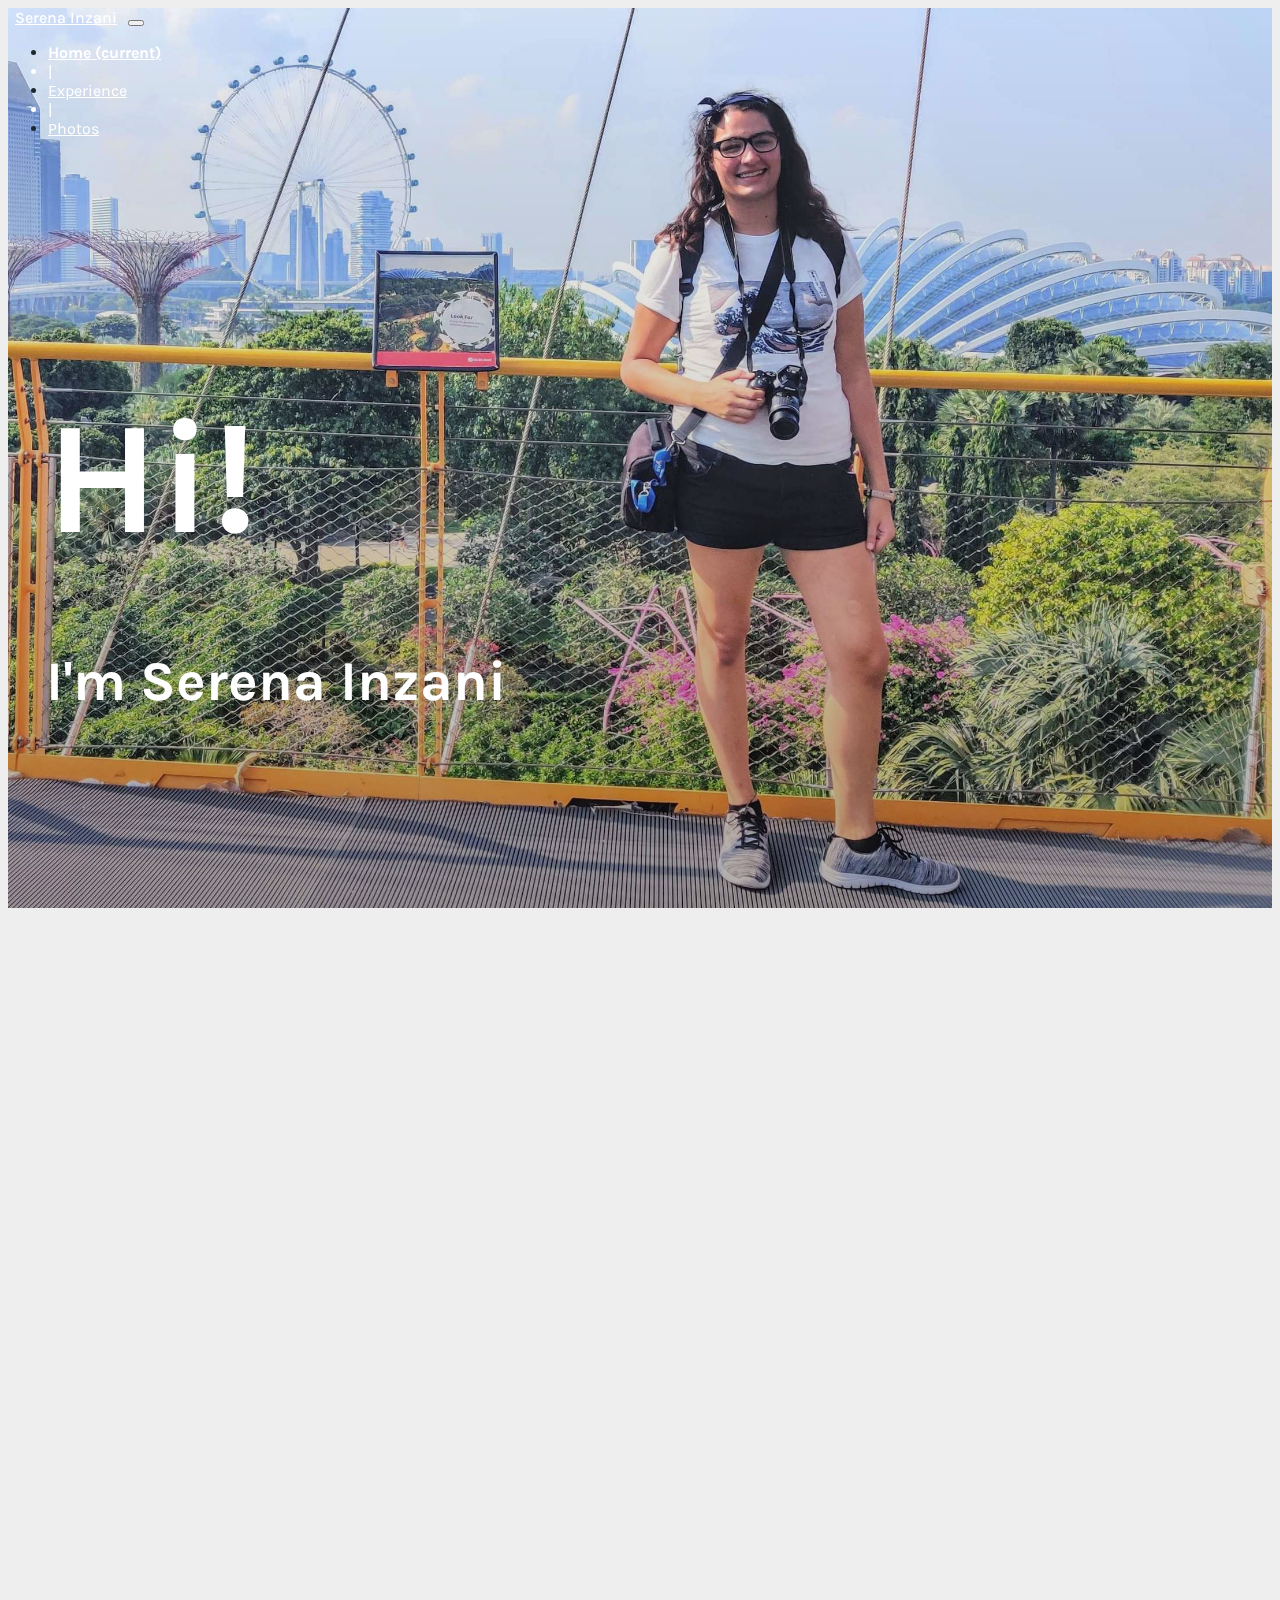
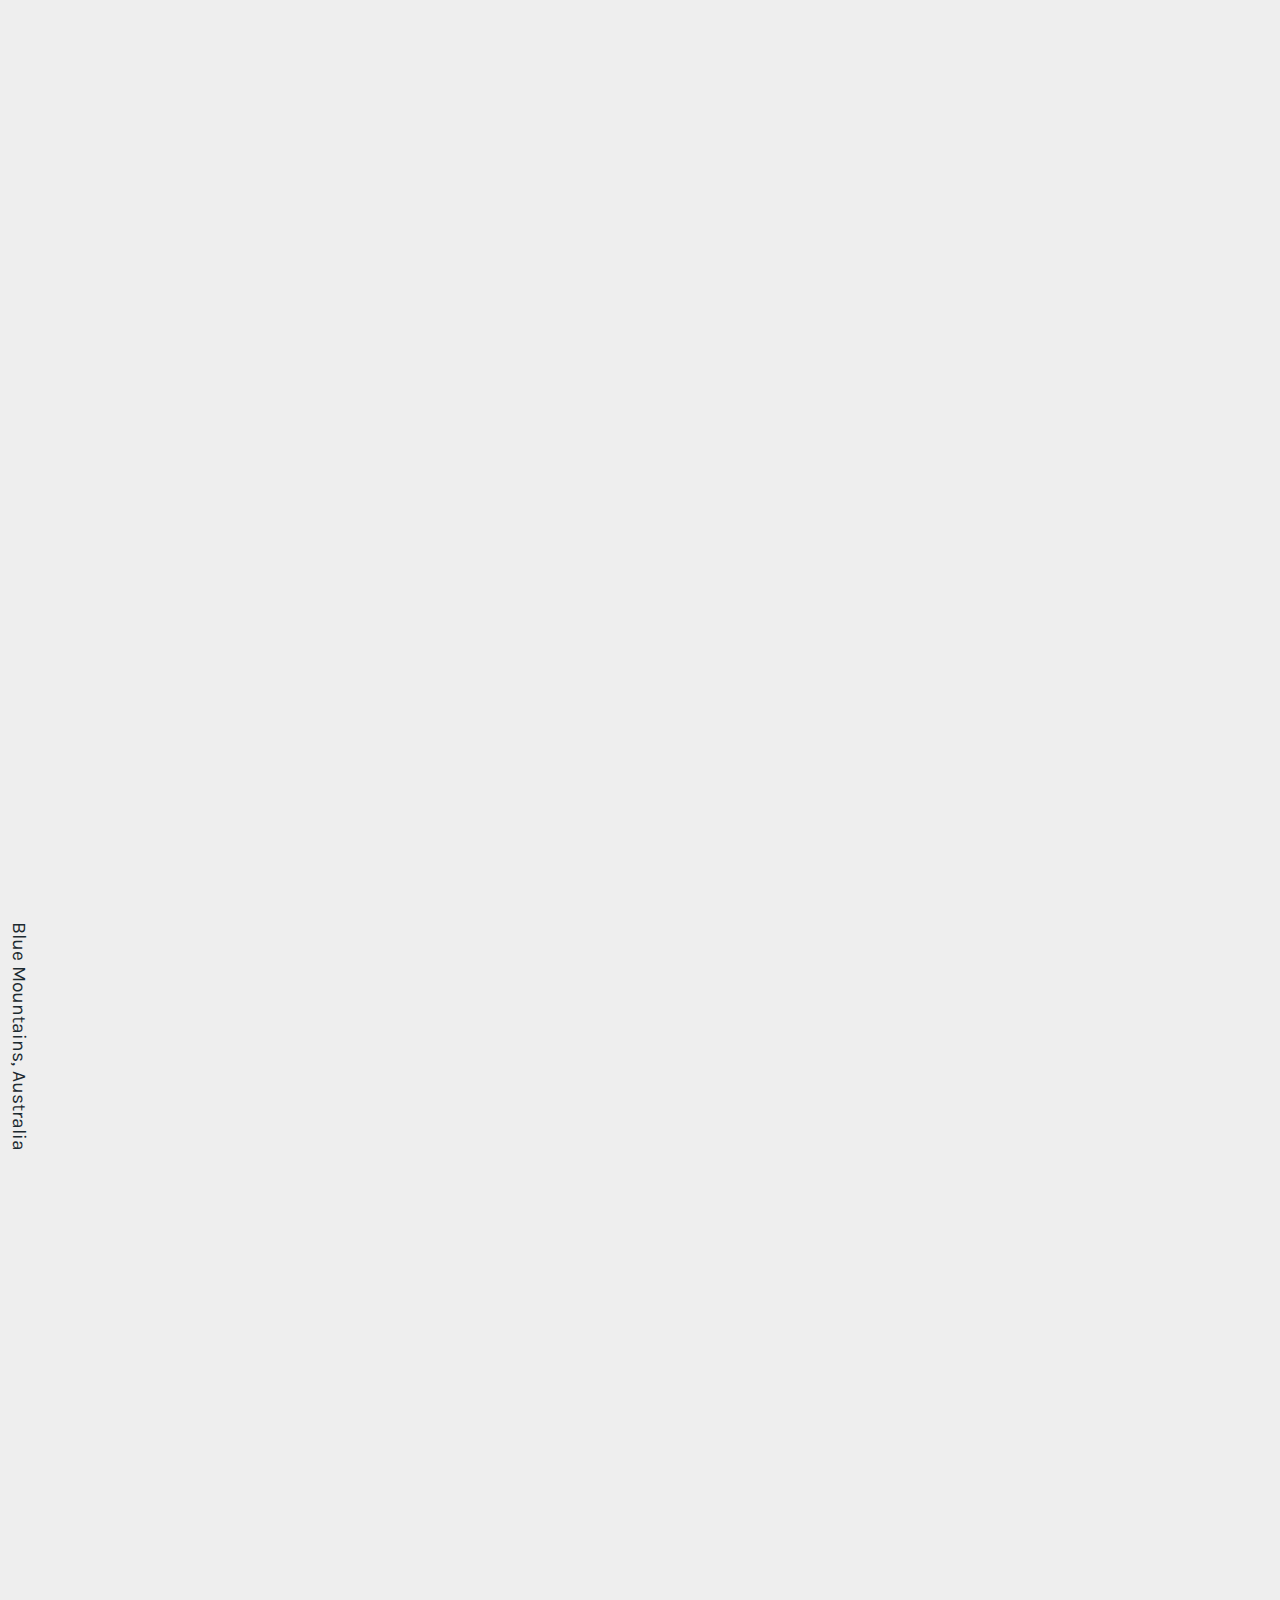
<file: index.html>
<!doctype html>
<html lang="en">
  <head>
    <title>Hi! I'm Serena Inzani</title>
    <!-- Required meta tags -->
    <meta charset="utf-8">
    <meta name="viewport" content="width=device-width, initial-scale=1, shrink-to-fit=no">
    <!-- Bootstrap CSS -->
    <link rel="stylesheet" href="https://stackpath.bootstrapcdn.com/bootstrap/4.5.0/css/bootstrap.min.css" integrity="sha384-9aIt2nRpC12Uk9gS9baDl411NQApFmC26EwAOH8WgZl5MYYxFfc+NcPb1dKGj7Sk" crossorigin="anonymous">
    <!--Fonts-->
    <link href="https://fonts.googleapis.com/css2?family=Karla:ital,wght@0,400;0,700;1,400;1,700&display=swap" rel="stylesheet">
     <!--jQuery-->
     <script src="https://ajax.googleapis.com/ajax/libs/jquery/3.5.1/jquery.min.js"></script>
    <!--My Files-->
    <link rel="stylesheet" href="styles.css">

  </head>
  <body>
    <!--Navbar-->
    <nav class="navbar navbar-expand sticky-top navbar-expand-lg navbar-light bg-light">
        <a class="navbar-brand" href="#">Serena Inzani</a>
        <button class="navbar-toggler" type="button" data-toggle="collapse" data-target="#navbarNav" aria-controls="navbarNav" aria-expanded="false" aria-label="Toggle navigation">
            <span class="navbar-toggler-icon"></span>
        </button>
        <div class="collapse navbar-collapse" id="navbarNav">
            <ul class="navbar-nav ml-auto">
                <li class="nav-item">
                    <a class="nav-link active" href="index.html">Home <span class="sr-only">(current)</span></a>
                </li>
                <li class="nav-link navDash">|</li>
                <li class="nav-item">
                    <a class="nav-link" href="experience.html">Experience</a>
                </li>
                <li class="nav-link navDash">|</li>
                <li class="nav-item">
                    <a class="nav-link" href="gallery.html">Photos</a>
                </li>
            </ul>
        </div>
    </nav>
    <!--Jumbotron-->
    <div class="jumbotron jumbotron-fluid mainJumbotron">
        <div class="container">
            <h1 class="display-1"><span>Hi!</span></h1>
            <p class="lead"><span>I'm Serena Inzani</span></p>
        </div>
    </div>
    <!--About Me-->
    <div class="container aboutMe indexSection">
        <h1 class="display-4">About Me</h1> 
        <br  />
        <p>
            UCL Student & <a href="https://laidlawfoundation.com/undergraduate-scholars/">Laidlaw Scholar</a>
        </p>
        <p>
            <br  />
            Photography&nbsp | &nbspTravelling&nbsp | &nbspFront End Development
        </p>
    </div>
    <!--Travelling-->
    <div class="container travel indexSection">
        <div class="row">
            <div class="col-md-7 travelText">
                <h1 class="display-4">Travel</h1> 
                <br  />
                <p>
                    I had an amazing time exploring South East Asia and Australia whilst studying for a year in Singapore!
                    <br  /><br  />
                </p>
                <span>Check out my travel photography!</span>
                    <br  /><br  />
                    <button type="button" class="btn-lg btn-primary" onclick="window.location.href='gallery.html'">My Photography</button>
                </p>
            </div>
            <div class="col-md">
                <!--Parralax Image appears here, see CSS-->
                
            </div>
            <p class="label">Blue Mountains, Australia</p>
        </div>
    </div>
    <footer class="container-fluid moreInfo">
        <a href='https://www.linkedin.com/in/serenainzani1997/'>
            <svg xmlns="http://www.w3.org/2000/svg" class="icon icon-tabler icon-tabler-brand-linkedin" width="44" height="44" viewBox="0 0 24 24" stroke-width="1.3" stroke="#ffffff" fill="none" stroke-linecap="round" stroke-linejoin="round">
                <path stroke="none" d="M0 0h24v24H0z"/>
                <rect x="4" y="4" width="16" height="16" rx="2" />
                <line x1="8" y1="11" x2="8" y2="16" />
                <line x1="8" y1="8" x2="8" y2="8.01" />
                <path d="M12 16v-5" />
                <path d="M16 16v-3a2 2 0 0 0 -4 0" />
            </svg>
        </a>
        <a href='https://github.com/serenainzani/serenainzani.github.io'>
            <svg xmlns="http://www.w3.org/2000/svg" class="icon icon-tabler icon-tabler-brand-github" width="44" height="44" viewBox="0 0 24 24" stroke-width="1.3" stroke="#ffffff" fill="none" stroke-linecap="round" stroke-linejoin="round">
                <path stroke="none" d="M0 0h24v24H0z"/>
                <path d="M9 19c-4.286 1.35-4.286-2.55-6-3m12 5v-3.5c0-1 .099-1.405-.5-2 2.791-.3 5.5-1.366 5.5-6.04a4.567 4.567 0 0 0 -1.333 -3.21a4.192 4.192 0 0 0 -.08 -3.227s-1.05-.3-3.476 1.267a12.334 12.334 0 0 0 -6.222 0C6.462 2.723 5.413 3.023 5.413 3.023a4.192 4.192 0 0 0 -.08 3.227A4.566 4.566 0 0 0 4 9.486c0 4.64 2.709 5.68 5.5 6.014-.591.589-.56 1.183-.5 2V21" />
            </svg>
        </a>
        <a href='https://www.instagram.com/serenainzani/'>
            <svg xmlns="http://www.w3.org/2000/svg" class="icon icon-tabler icon-tabler-brand-instagram" width="44" height="44" viewBox="0 0 24 24" stroke-width="1.3" stroke="#ffffff" fill="none" stroke-linecap="round" stroke-linejoin="round">
                <path stroke="none" d="M0 0h24v24H0z"/>
                <rect x="4" y="4" width="16" height="16" rx="4" />
                <circle cx="12" cy="12" r="3" />
                <line x1="16.5" y1="7.5" x2="16.5" y2="7.501" />
            </svg>
        </a>
    </footer>

    <!-- Bootstrap JS -->
    <script src="https://code.jquery.com/jquery-3.5.1.slim.min.js" integrity="sha384-DfXdz2htPH0lsSSs5nCTpuj/zy4C+OGpamoFVy38MVBnE+IbbVYUew+OrCXaRkfj" crossorigin="anonymous"></script>
    <script src="https://cdn.jsdelivr.net/npm/popper.js@1.16.0/dist/umd/popper.min.js" integrity="sha384-Q6E9RHvbIyZFJoft+2mJbHaEWldlvI9IOYy5n3zV9zzTtmI3UksdQRVvoxMfooAo" crossorigin="anonymous"></script>
    <script src="https://stackpath.bootstrapcdn.com/bootstrap/4.5.0/js/bootstrap.min.js" integrity="sha384-OgVRvuATP1z7JjHLkuOU7Xw704+h835Lr+6QL9UvYjZE3Ipu6Tp75j7Bh/kR0JKI" crossorigin="anonymous"></script>
    <!--My Scripts-->
    <script src="scripts.js"></script>

  </body>
</html>
</file>
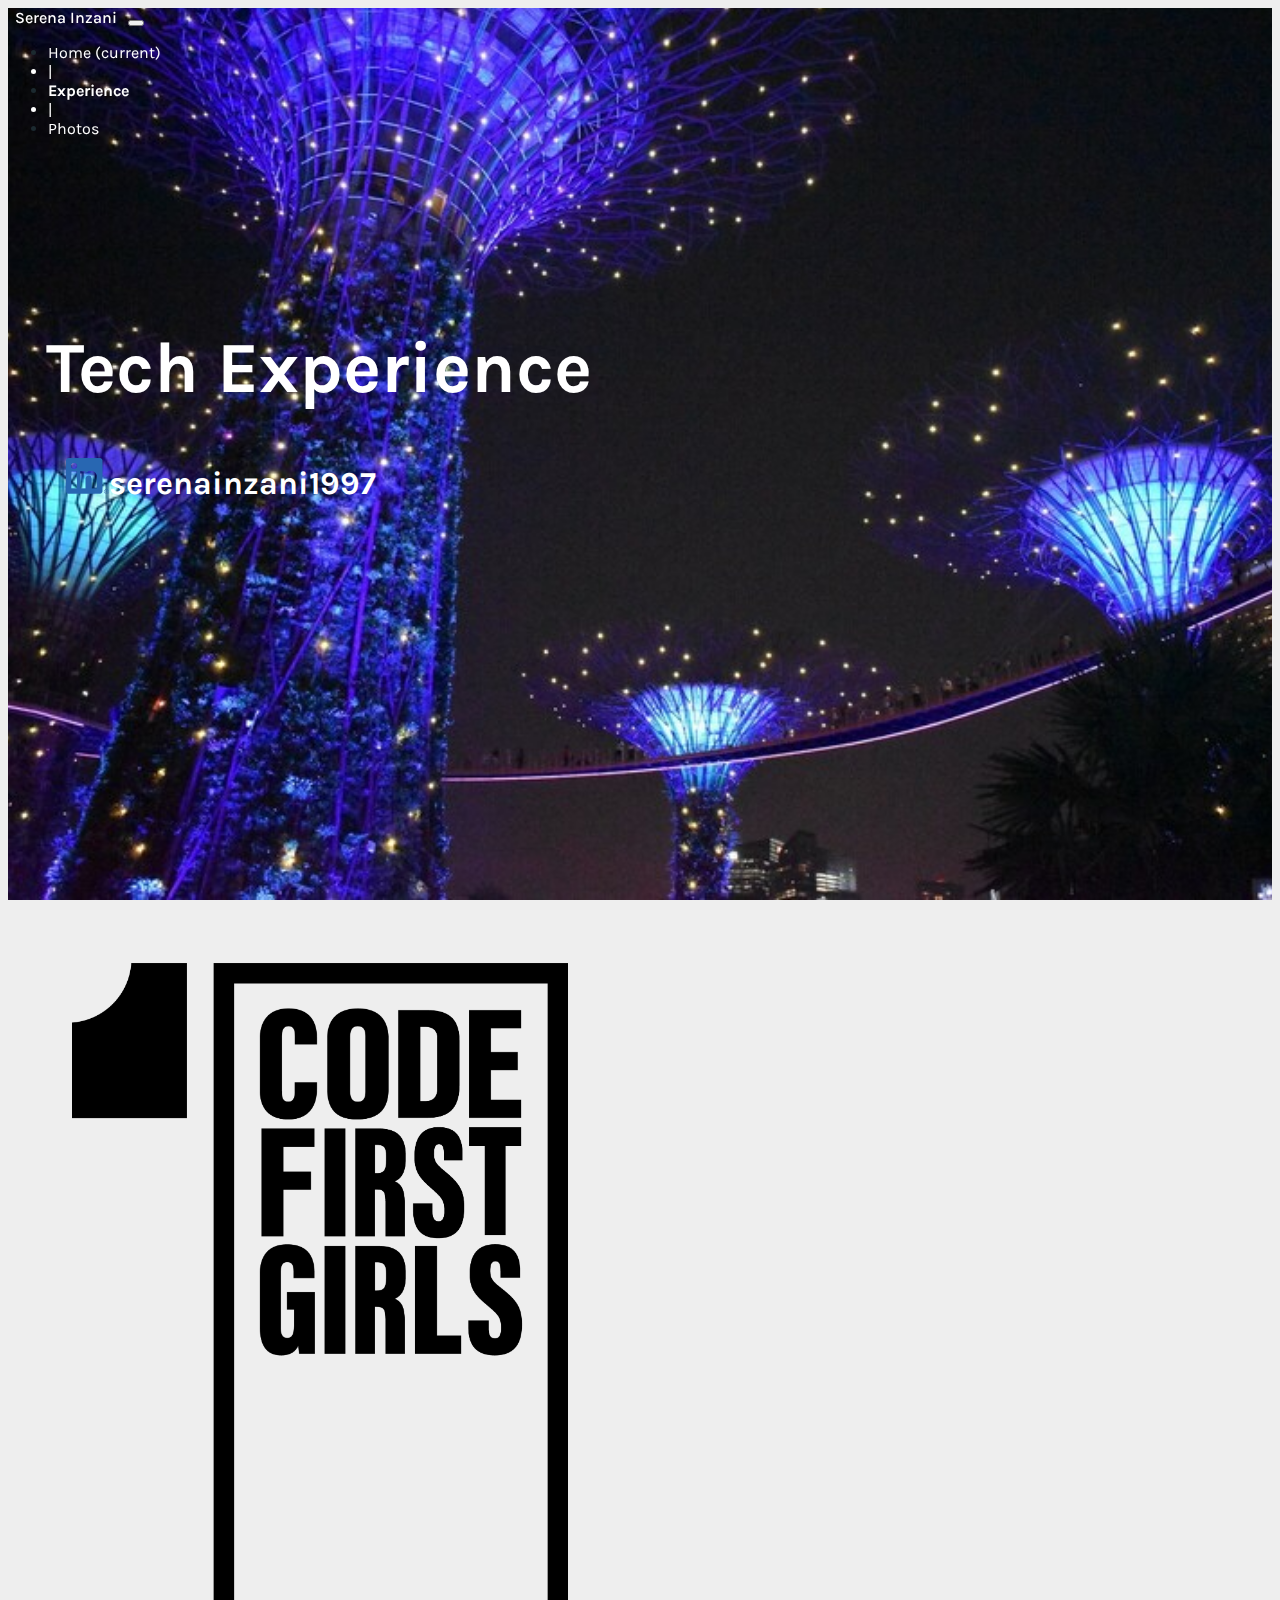
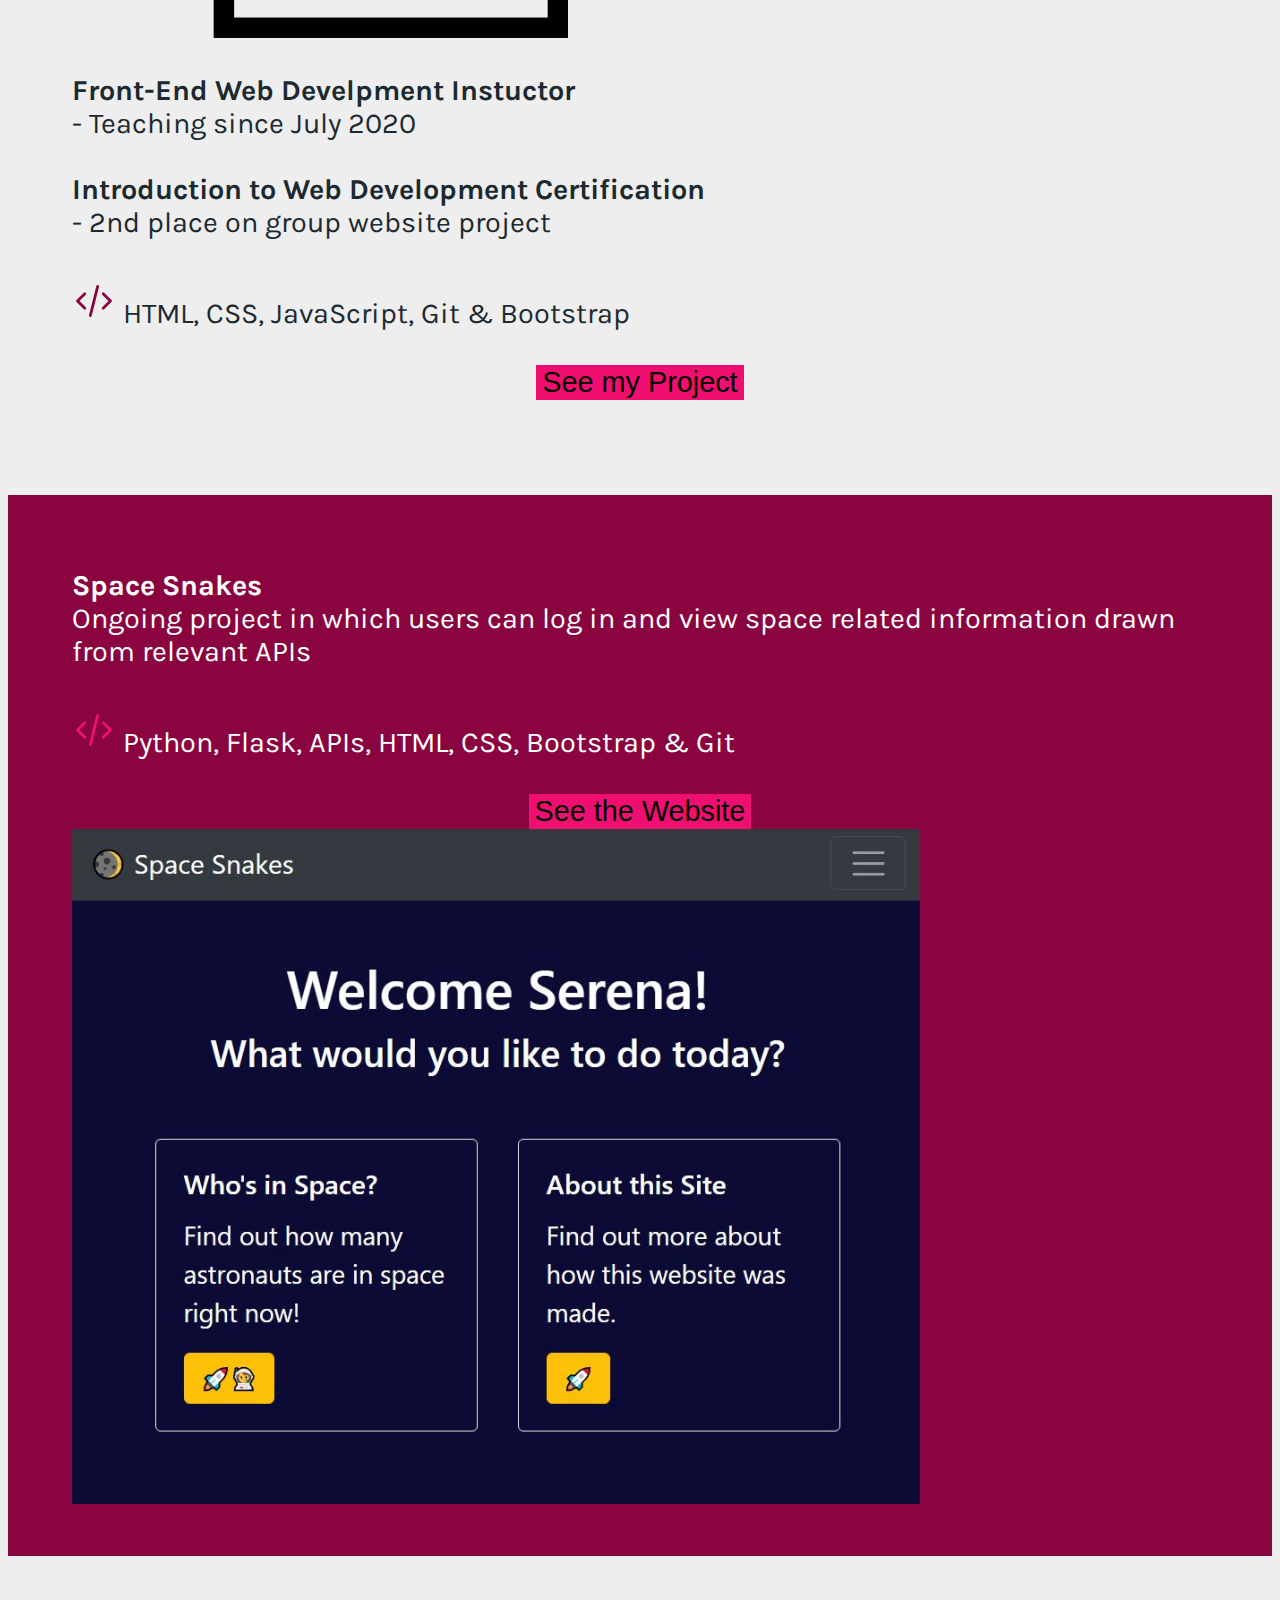
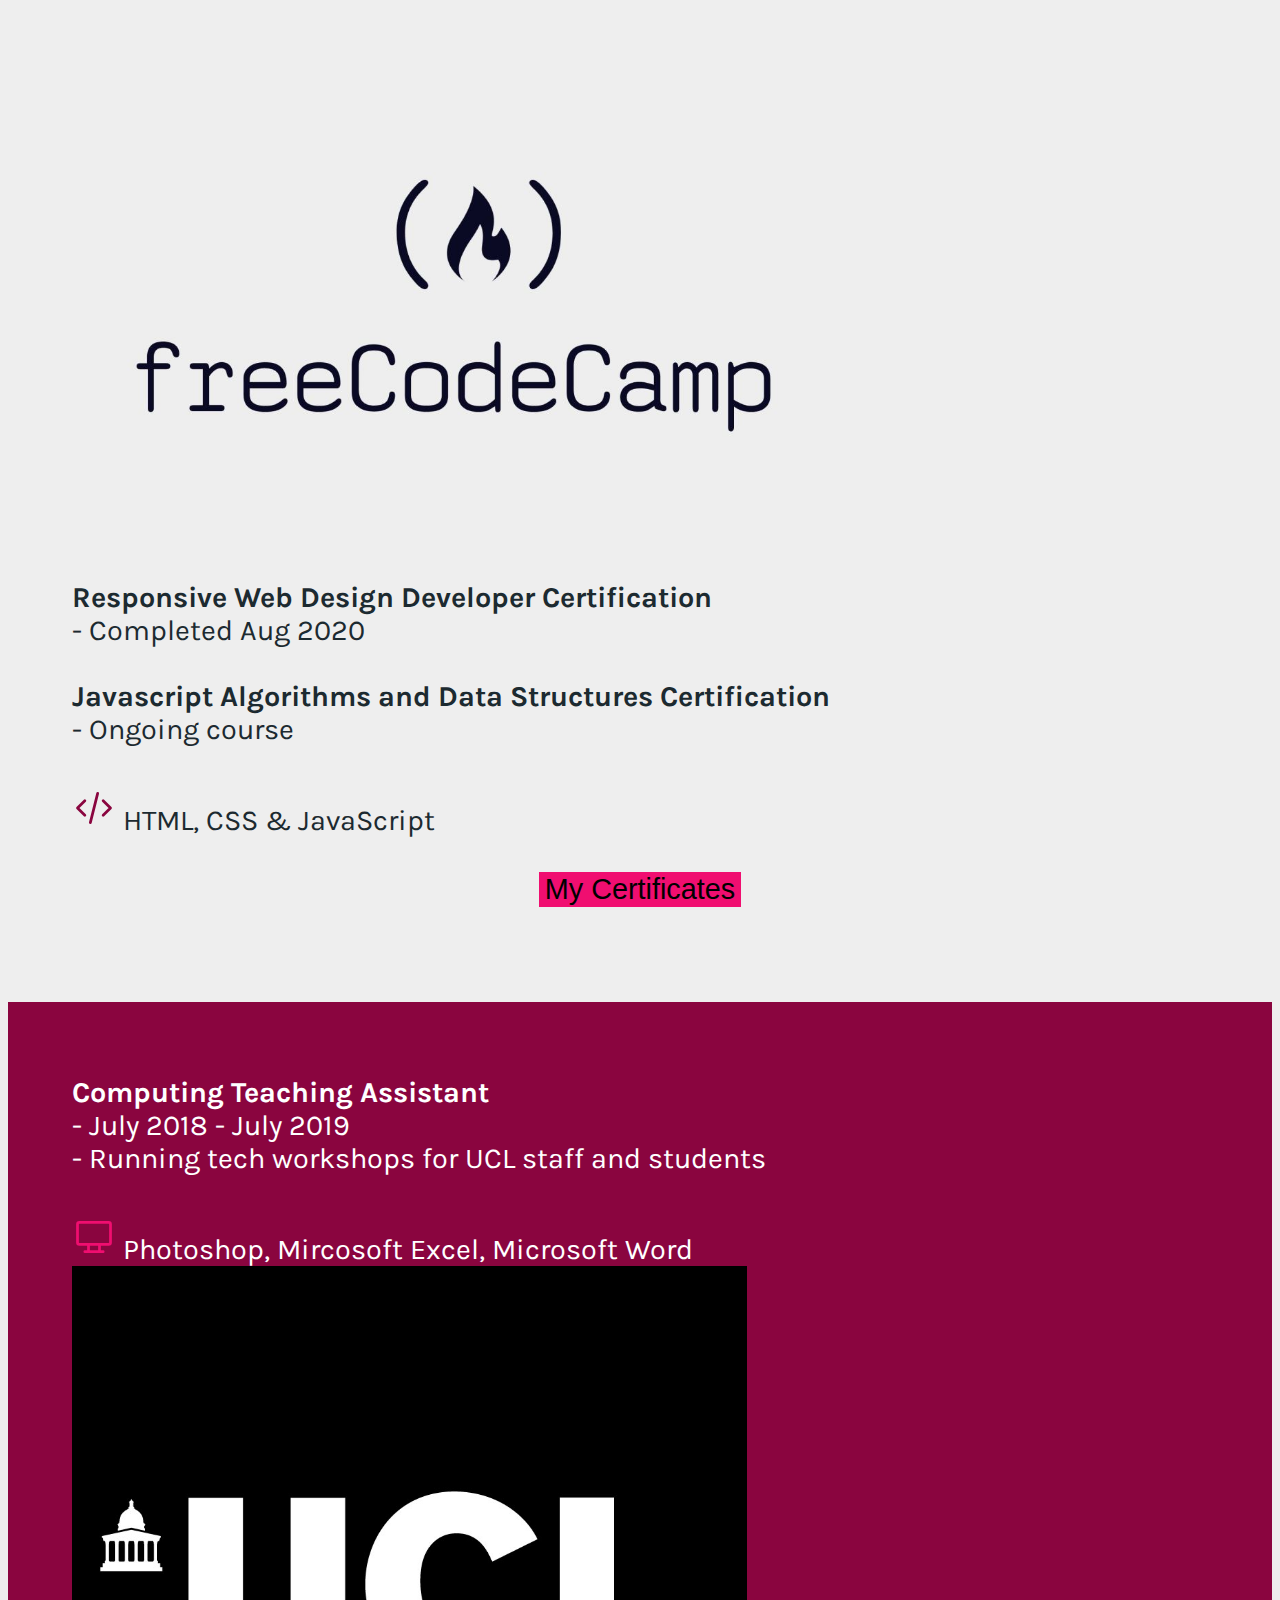
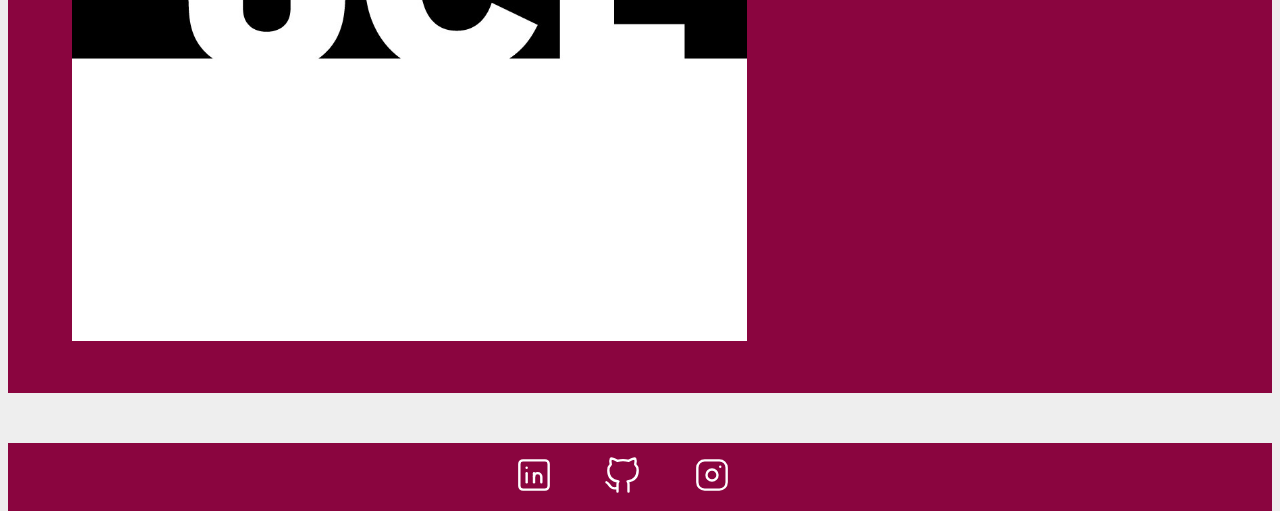
<file: experience.html>
<!DOCTYPE html>
<html>
    <head>
        <title>Tech Experience</title>
        <!-- Required meta tags -->
        <meta charset="utf-8">
        <meta name="viewport" content="width=device-width, initial-scale=1, shrink-to-fit=no">
        <!-- Bootstrap CSS -->
        <link rel="stylesheet" href="https://stackpath.bootstrapcdn.com/bootstrap/4.5.0/css/bootstrap.min.css" integrity="sha384-9aIt2nRpC12Uk9gS9baDl411NQApFmC26EwAOH8WgZl5MYYxFfc+NcPb1dKGj7Sk" crossorigin="anonymous">
        <!--Fonts-->
        <link href="https://fonts.googleapis.com/css2?family=Karla:ital,wght@0,400;0,700;1,400;1,700&display=swap" rel="stylesheet">
        <!--jQuery-->
        <script src="https://ajax.googleapis.com/ajax/libs/jquery/3.5.1/jquery.min.js"></script>
        <!--My Files-->
        <link rel="stylesheet" href="styles.css">
    </head>
    <body class="experienceBody">
        <nav class="navbar navbar-expand sticky-top navbar-expand-lg navbar-light bg-light">
            <a class="navbar-brand" href="#">Serena Inzani</a>
            <button class="navbar-toggler" type="button" data-toggle="collapse" data-target="#navbarNav" aria-controls="navbarNav" aria-expanded="false" aria-label="Toggle navigation">
                <span class="navbar-toggler-icon"></span>
            </button>
            <div class="collapse navbar-collapse" id="navbarNav">
                <ul class="navbar-nav ml-auto">
                    <li class="nav-item">
                        <a class="nav-link" href="index.html">Home <span class="sr-only">(current)</span></a>
                    </li>
                    <li class="nav-link navDash">|</li>
                    <li class="nav-item active">
                        <a class="nav-link" href="experience.html">Experience</a>
                    </li>
                    <li class="nav-link navDash">|</li>
                    <li class="nav-item">
                        <a class="nav-link" href="gallery.html">Photos</a>
                    </li>
                </ul>
            </div>
        </nav>
        <!--Jumbotron-->
        <div class="jumbotron jumbotron-fluid mainJumbotron">
            <div class="container">
                <h1 class="display-3"><span>Tech Experience</span></h1>
                <p class="lead"><a target="_blank" href="https://www.linkedin.com/in/serenainzani1997/"><img src="images/LinkedInLogo.png">serenainzani1997<span></span></p></a>
            </div>
        </div>
        <div class="container-fluid">
            <div class="row justify-content-center align-items-center picture">
                <div class="col-md">
                    <img src="images/cfgLogo.png">
                </div>
                <div class="col-md justify-content-center align-items-center">
                    <p>
                        <span class="bold">Front-End Web Develpment Instuctor</span><br  />
                        - Teaching since July 2020  <br  /><br  />
                        <span class="bold">Introduction to Web Development Certification</span><br  />
                        - 2nd place on group website project
                    </p>
                    <svg xmlns="http://www.w3.org/2000/svg" class="icon icon-tabler icon-tabler-code" width="44" height="44" viewBox="0 0 24 24" stroke-width="1.5" stroke="#8a053f" fill="none" stroke-linecap="round" stroke-linejoin="round">
                        <path stroke="none" d="M0 0h24v24H0z"/>
                        <polyline points="7 8 3 12 7 16" />
                        <polyline points="17 8 21 12 17 16" />
                        <line x1="14" y1="4" x2="10" y2="20" />
                    </svg>
                    <span>HTML, CSS, JavaScript, Git & Bootstrap</span>
                    <a href="https://cfg-group8.github.io/" target="_blank">
                        <button type="button" class="btn btn-primary">See my Project</button>
                    </a>
                </div>
            </div>
            <div class="pinkSection row justify-content-center align-items-center picture">
                <div class="col-md justify-content-center align-items-center">
                    <p>
                        <span class="bold">Space Snakes</span><br  />
                        Ongoing project in which users can log in and view space related information drawn from relevant APIs
                    </p>
                    <svg xmlns="http://www.w3.org/2000/svg" class="icon icon-tabler icon-tabler-code" width="44" height="44" viewBox="0 0 24 24" stroke-width="1.5" stroke="#f00e70" fill="none" stroke-linecap="round" stroke-linejoin="round">
                        <path stroke="none" d="M0 0h24v24H0z"/>
                        <polyline points="7 8 3 12 7 16" />
                        <polyline points="17 8 21 12 17 16" />
                        <line x1="14" y1="4" x2="10" y2="20" />
                      </svg>
                    <span>Python, Flask, APIs, HTML, CSS, Bootstrap & Git</span>
                    <a href="https://space-snakes.herokuapp.com/" target="_blank">
                        <button type="button" class="btn btn-danger">See the Website</button>
                    </a>
                </div>
                <div class="col-md">
                    <img id="spaceSnakesImg" src="images/spaceSnakesScreenshot.JPG">
                </div>
            </div>
            <div class="row justify-content-center align-items-center picture">
                <div class="col-md">
                    <img id="fccLogo" src="images/fccLogo.JPG">
                </div>
                <div class="col-md justify-content-center align-items-center">
                    <p>
                        <span class="bold"> Responsive Web Design Developer Certification</span><br  />
                        - Completed Aug 2020<br  /><br   />
                        <span class="bold">Javascript Algorithms and Data Structures Certification</span><br  />
                        - Ongoing course
                    </p>
                    <svg xmlns="http://www.w3.org/2000/svg" class="icon icon-tabler icon-tabler-code" width="44" height="44" viewBox="0 0 24 24" stroke-width="1.5" stroke="#8a053f" fill="none" stroke-linecap="round" stroke-linejoin="round">
                        <path stroke="none" d="M0 0h24v24H0z"/>
                        <polyline points="7 8 3 12 7 16" />
                        <polyline points="17 8 21 12 17 16" />
                        <line x1="14" y1="4" x2="10" y2="20" />
                    </svg>
                    <span>HTML, CSS & JavaScript</span>
                    <a href="https://www.freecodecamp.org/certification/serenainzani/responsive-web-design" target="_blank">
                        <button type="button" class="btn btn-primary">My Certificates</button>
                    </a>
                </div>
            </div>
            <div class="pinkSection row justify-content-center align-items-center picture">
                <div class="col-md justify-content-center align-items-center">
                    <p>
                        <span class="bold">Computing Teaching Assistant</span><br  />
                        - July 2018 - July 2019 <br  />
                        - Running tech workshops for UCL staff and students
                    </p>
                    <svg xmlns="http://www.w3.org/2000/svg" class="icon icon-tabler icon-tabler-device-desktop" width="44" height="44" viewBox="0 0 24 24" stroke-width="1.5" stroke="#f00e70" fill="none" stroke-linecap="round" stroke-linejoin="round">
                        <path stroke="none" d="M0 0h24v24H0z"/>
                        <rect x="3" y="4" width="18" height="12" rx="1" />
                        <line x1="7" y1="20" x2="17" y2="20" />
                        <line x1="9" y1="16" x2="9" y2="20" />
                        <line x1="15" y1="16" x2="15" y2="20" />
                    </svg>
                    <span>Photoshop, Mircosoft Excel, Microsoft Word</span>
                </div>
                <div class="col-md">
                    <img src="images/uclLogo.jpg">
                </div>
            </div>
        </div>
        <footer class="container-fluid moreInfo">
            <a href='https://www.linkedin.com/in/serenainzani1997/'>
                <svg xmlns="http://www.w3.org/2000/svg" class="icon icon-tabler icon-tabler-brand-linkedin" width="44" height="44" viewBox="0 0 24 24" stroke-width="1.3" stroke="#ffffff" fill="none" stroke-linecap="round" stroke-linejoin="round">
                    <path stroke="none" d="M0 0h24v24H0z"/>
                    <rect x="4" y="4" width="16" height="16" rx="2" />
                    <line x1="8" y1="11" x2="8" y2="16" />
                    <line x1="8" y1="8" x2="8" y2="8.01" />
                    <path d="M12 16v-5" />
                    <path d="M16 16v-3a2 2 0 0 0 -4 0" />
                </svg>
            </a>
            <a href='https://github.com/serenainzani/serenainzani.github.io'>
                <svg xmlns="http://www.w3.org/2000/svg" class="icon icon-tabler icon-tabler-brand-github" width="44" height="44" viewBox="0 0 24 24" stroke-width="1.3" stroke="#ffffff" fill="none" stroke-linecap="round" stroke-linejoin="round">
                    <path stroke="none" d="M0 0h24v24H0z"/>
                    <path d="M9 19c-4.286 1.35-4.286-2.55-6-3m12 5v-3.5c0-1 .099-1.405-.5-2 2.791-.3 5.5-1.366 5.5-6.04a4.567 4.567 0 0 0 -1.333 -3.21a4.192 4.192 0 0 0 -.08 -3.227s-1.05-.3-3.476 1.267a12.334 12.334 0 0 0 -6.222 0C6.462 2.723 5.413 3.023 5.413 3.023a4.192 4.192 0 0 0 -.08 3.227A4.566 4.566 0 0 0 4 9.486c0 4.64 2.709 5.68 5.5 6.014-.591.589-.56 1.183-.5 2V21" />
                </svg>
            </a>
            <a href='https://www.instagram.com/serenainzani/'>
                <svg xmlns="http://www.w3.org/2000/svg" class="icon icon-tabler icon-tabler-brand-instagram" width="44" height="44" viewBox="0 0 24 24" stroke-width="1.3" stroke="#ffffff" fill="none" stroke-linecap="round" stroke-linejoin="round">
                    <path stroke="none" d="M0 0h24v24H0z"/>
                    <rect x="4" y="4" width="16" height="16" rx="4" />
                    <circle cx="12" cy="12" r="3" />
                    <line x1="16.5" y1="7.5" x2="16.5" y2="7.501" />
                </svg>
            </a>
        </footer>
        <!-- Bootstrap JS -->
        <script src="https://code.jquery.com/jquery-3.5.1.slim.min.js" integrity="sha384-DfXdz2htPH0lsSSs5nCTpuj/zy4C+OGpamoFVy38MVBnE+IbbVYUew+OrCXaRkfj" crossorigin="anonymous"></script>
        <script src="https://cdn.jsdelivr.net/npm/popper.js@1.16.0/dist/umd/popper.min.js" integrity="sha384-Q6E9RHvbIyZFJoft+2mJbHaEWldlvI9IOYy5n3zV9zzTtmI3UksdQRVvoxMfooAo" crossorigin="anonymous"></script>
        <script src="https://stackpath.bootstrapcdn.com/bootstrap/4.5.0/js/bootstrap.min.js" integrity="sha384-OgVRvuATP1z7JjHLkuOU7Xw704+h835Lr+6QL9UvYjZE3Ipu6Tp75j7Bh/kR0JKI" crossorigin="anonymous"></script>
        <!--My Scripts-->
        <script src="scripts.js"></script>
    </body>
</html>
</file>
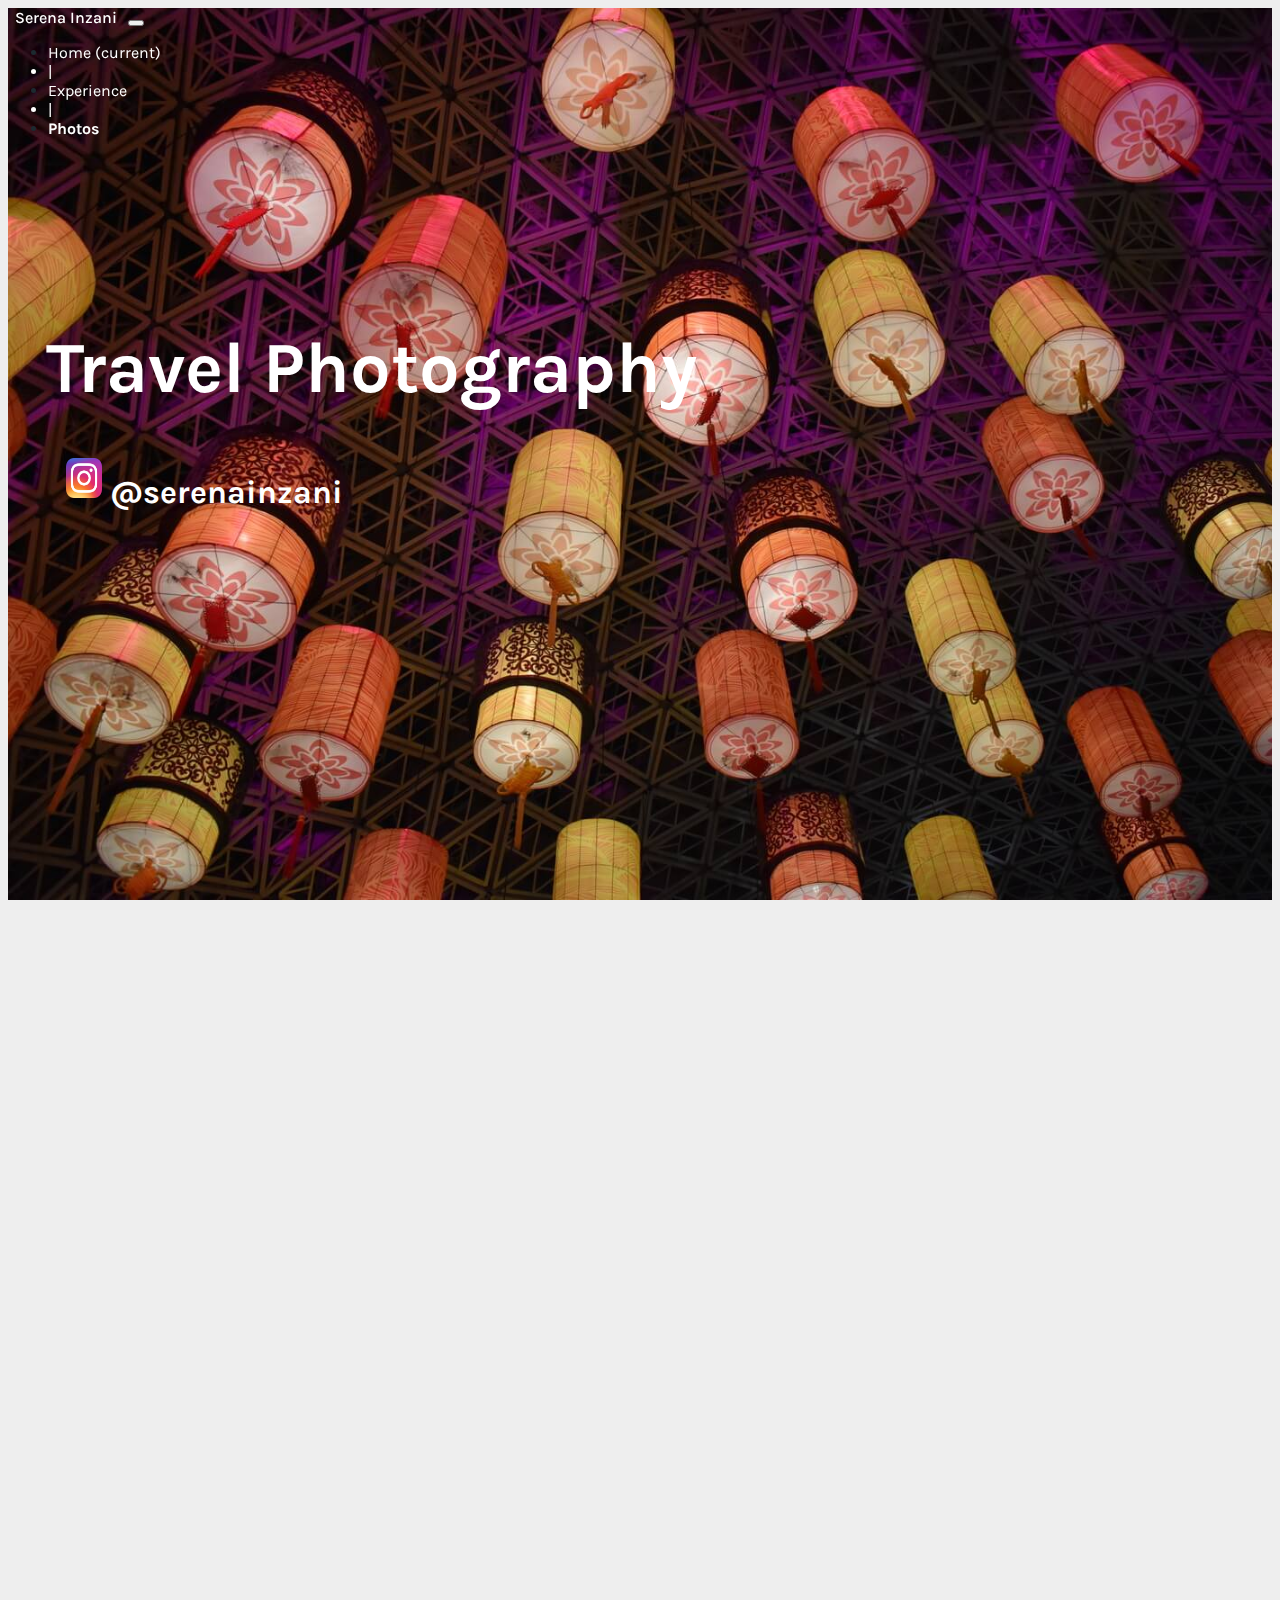
<file: gallery.html>
<!DOCTYPE html>
<html>
    <head>
        <title>Photo Gallery</title>
        <!-- Required meta tags -->
        <meta charset="utf-8">
        <meta name="viewport" content="width=device-width, initial-scale=1, shrink-to-fit=no">
        <!-- Bootstrap CSS -->
        <link rel="stylesheet" href="https://stackpath.bootstrapcdn.com/bootstrap/4.5.0/css/bootstrap.min.css" integrity="sha384-9aIt2nRpC12Uk9gS9baDl411NQApFmC26EwAOH8WgZl5MYYxFfc+NcPb1dKGj7Sk" crossorigin="anonymous">
        <!--Fonts-->
        <link href="https://fonts.googleapis.com/css2?family=Karla:ital,wght@0,400;0,700;1,400;1,700&display=swap" rel="stylesheet">
        <!--jQuery-->
        <script src="https://ajax.googleapis.com/ajax/libs/jquery/3.5.1/jquery.min.js"></script>
        <!--My Files-->
        <link rel="stylesheet" href="styles.css">
    </head>
    <body class="photoGallery">
        <nav class="navbar navbar-expand sticky-top navbar-expand-lg navbar-light bg-light">
            <a class="navbar-brand" href="#">Serena Inzani</a>
            <button class="navbar-toggler" type="button" data-toggle="collapse" data-target="#navbarNav" aria-controls="navbarNav" aria-expanded="false" aria-label="Toggle navigation">
                <span class="navbar-toggler-icon"></span>
            </button>
            <div class="collapse navbar-collapse" id="navbarNav">
                <ul class="navbar-nav ml-auto">
                    <li class="nav-item">
                        <a class="nav-link" href="index.html">Home <span class="sr-only">(current)</span></a>
                    </li>
                    <li class="nav-link navDash">|</li>
                    <li class="nav-item">
                        <a class="nav-link" href="experience.html">Experience</a>
                    </li>
                    <li class="nav-link navDash">|</li>
                    <li class="nav-item active">
                        <a class="nav-link" href="gallery.html">Photos</a>
                    </li>
                </ul>
            </div>
        </nav>
        <!--Jumbotron-->
        <div class="jumbotron jumbotron-fluid mainJumbotron">
            <div class="container">
                <h1 class="display-3"><span>Travel Photography</span></h1>
                <p class="lead"><a href="https://www.instagram.com/serenainzani/"><img src="images/InstagramLogo.png"><span>  @serenainzani</span></p></a>
            </div>
        </div>
        <!--Picture Gallery-->
        <div class="container-fluid">
            <div class="row">
                <div class="col-sm photoCol">
                    <img src="galleryImages/DSC_0068.jpg">
                    <img src="galleryImages/DSC_0097 (2).jpg">
                    <img src="galleryImages/DSC_0200.jpg">
                    <img src="galleryImages/DSC_0301 (2).jpg">
                    <img src="galleryImages/DSC_0305.jpg">
                    <img src="galleryImages/DSC_0486.jpg">
                    <img src="galleryImages/DSC_0523.jpg">
                </div>
                <div class="col-sm photoCol">
                    <img src="galleryImages/DSC_0083.jpg">
                    <img src="galleryImages/DSC_0153.jpg">
                    <img src="galleryImages/DSC_0208.jpg">
                    <img src="galleryImages/DSC_0318.jpg">
                    <img src="galleryImages/DSC_0330.jpg">
                    <img src="galleryImages/DSC_0367 (2).jpg">
                    <img src="galleryImages/DSC_0505.jpg">
                </div>
                <div class="col-sm photoCol">
                    <img src="galleryImages/DSC_0092.jpg">
                    <img src="galleryImages/DSC_0155.jpg">
                    <img src="galleryImages/DSC_0203.jpg">
                    <img src="galleryImages/DSC_0249.jpg">
                    <img src="galleryImages/DSC_0445.jpg">
                    <img src="galleryImages/DSC_0512.jpg">
                    <img src="galleryImages/DSC_0775.jpg">
                </div>
            </div>
        </div>
        <footer class="container-fluid moreInfo">
            <a href='https://www.linkedin.com/in/serenainzani1997/'>
                <svg xmlns="http://www.w3.org/2000/svg" class="icon icon-tabler icon-tabler-brand-linkedin" width="44" height="44" viewBox="0 0 24 24" stroke-width="1.3" stroke="#ffffff" fill="none" stroke-linecap="round" stroke-linejoin="round">
                    <path stroke="none" d="M0 0h24v24H0z"/>
                    <rect x="4" y="4" width="16" height="16" rx="2" />
                    <line x1="8" y1="11" x2="8" y2="16" />
                    <line x1="8" y1="8" x2="8" y2="8.01" />
                    <path d="M12 16v-5" />
                    <path d="M16 16v-3a2 2 0 0 0 -4 0" />
                </svg>
            </a>
            <a href='https://github.com/serenainzani/serenainzani.github.io'>
                <svg xmlns="http://www.w3.org/2000/svg" class="icon icon-tabler icon-tabler-brand-github" width="44" height="44" viewBox="0 0 24 24" stroke-width="1.3" stroke="#ffffff" fill="none" stroke-linecap="round" stroke-linejoin="round">
                    <path stroke="none" d="M0 0h24v24H0z"/>
                    <path d="M9 19c-4.286 1.35-4.286-2.55-6-3m12 5v-3.5c0-1 .099-1.405-.5-2 2.791-.3 5.5-1.366 5.5-6.04a4.567 4.567 0 0 0 -1.333 -3.21a4.192 4.192 0 0 0 -.08 -3.227s-1.05-.3-3.476 1.267a12.334 12.334 0 0 0 -6.222 0C6.462 2.723 5.413 3.023 5.413 3.023a4.192 4.192 0 0 0 -.08 3.227A4.566 4.566 0 0 0 4 9.486c0 4.64 2.709 5.68 5.5 6.014-.591.589-.56 1.183-.5 2V21" />
                </svg>
            </a>
            <a href='https://www.instagram.com/serenainzani/'>
                <svg xmlns="http://www.w3.org/2000/svg" class="icon icon-tabler icon-tabler-brand-instagram" width="44" height="44" viewBox="0 0 24 24" stroke-width="1.3" stroke="#ffffff" fill="none" stroke-linecap="round" stroke-linejoin="round">
                    <path stroke="none" d="M0 0h24v24H0z"/>
                    <rect x="4" y="4" width="16" height="16" rx="4" />
                    <circle cx="12" cy="12" r="3" />
                    <line x1="16.5" y1="7.5" x2="16.5" y2="7.501" />
                </svg>
            </a>
        </footer>
        <!-- Bootstrap JS -->
        <script src="https://code.jquery.com/jquery-3.5.1.slim.min.js" integrity="sha384-DfXdz2htPH0lsSSs5nCTpuj/zy4C+OGpamoFVy38MVBnE+IbbVYUew+OrCXaRkfj" crossorigin="anonymous"></script>
        <script src="https://cdn.jsdelivr.net/npm/popper.js@1.16.0/dist/umd/popper.min.js" integrity="sha384-Q6E9RHvbIyZFJoft+2mJbHaEWldlvI9IOYy5n3zV9zzTtmI3UksdQRVvoxMfooAo" crossorigin="anonymous"></script>
        <script src="https://stackpath.bootstrapcdn.com/bootstrap/4.5.0/js/bootstrap.min.js" integrity="sha384-OgVRvuATP1z7JjHLkuOU7Xw704+h835Lr+6QL9UvYjZE3Ipu6Tp75j7Bh/kR0JKI" crossorigin="anonymous"></script>
        <!--My Scripts-->
        <script src="scripts.js"></script>
    </body>
</html>
</file>
<file: styles.css>
/*#####INDEX#####*/

@media only screen and (max-width: 700px) {
    .aboutMe img {
        max-width: 250px;
    }
}

@media only screen and (max-width: 450px) {
    .mainJumbotron {
        background-position: 85%!important;
    }
    .jumbotron-fluid .container{
      text-align: right;
      padding-right: 5vw;
    }
    .photoGallery .mainJumbotron h1 {
        font-size: 3.5rem!important;
    }
}


body {
    font-family: 'Karla', serif;
    height: 1100px;
    color: #1c2a30;
    background-color: #eeeeee;
}


/*#####JUMBOTRON#####*/
.mainJumbotron {
    background: linear-gradient(
        rgba(0, 0, 0, 0),
        rgba(0, 0, 0, 0.3)
        ), 
        url("images/meJumbotron.jpg");
    background-position: right top;
    background-attachment: center;
    background-repeat: no-repeat;
    background-size: cover;
    height:100vh;
    color: white;
    margin-bottom: 0px;
}

.jumbotron-fluid p {
    transform: translateY(-30px);
    font-size: 3.5rem;
    font-weight: 700; 
}

.mainJumbotron .container {
    padding-top: 30vh;
    padding-left: 3vw;
}

.jumbotron-fluid h1 {
    font-size: 10rem;
    font-weight: 700;
}



/*#####Navbar#####*/

.navbar {
    transition: .6s;
    background-color: transparent!important; 
    position: fixed;
    width: 100vw;
    z-index: 99;
}


.navbar-brand {
    font-weight: 500;
}


.nav-link, .navbar-brand {
    color: white!important;
}

.navbar .active {
    font-weight: bold;
}

.navbar a:hover{
    background-color: rgba(255, 255, 255, 0.2);
    border-radius: 10px;
    transition: 1s;
}

.navbar-brand {
    padding-left: 7px;
    padding-right: 7px;
}

.solidBgr {
    background-color: #8a053f!important;
    opacity: 0.9;
    transition: 0.75s;
}

.solidBgr a, .solidBgr .nav-link {
    color: white!important;
}

@media only screen and (max-width: 400px) {
    .navbar-brand {
        display: none;
    }
}



/*#####Index Sections#####*/

.indexSection h1 {
    margin-left: 30px;
    text-align: left;
}


.indexSection .row {
    text-align: center;
    align-items: center;
    font-size: 1.4rem;
}

.indexSection p, .indexSection ul {
    padding-left: 5vw;
    text-align: left;
}


/*#####About Me#####*/

.aboutMe {
    padding-top: 80px;
    font-size:1.8rem;
    padding-bottom: 150px;
}

.aboutMe p {
    text-align: center;
    display: block;
    margin-bottom: -16px;
}

.aboutMe h1 {
    text-align: center;
}

.aboutMe a {
    color: #8d2b22;
}


.aboutMe {
    transition: opacity 1s, transform 0.75s;
    opacity: 0;
    transform: translateY(40px);s
}


.aboutMeChange {
    transition: opacity 1s, transform 1s;
    opacity: 1;
    transform: translateY(0);
}


/*#####Travel Index Section#####*/

.travel {
    padding-top: 30px;
    padding-bottom: none;
    text-align: center;
}


.travel .btn-primary, .experienceBody .btn-primary {
    display: block;
    margin-left: auto;
    margin-right: auto;
    background-color: #f00e70;
    border: none;
}

.travel .btn-primary:hover, .experienceBody .btn-primary:hover{
    background-color: #8a053f;
    border: none;
    transition: box-shadow 1s, background-color 0.5s;
    box-shadow: 4px 4px #dddddd;
}

.travel .col-md {
    height:80vh;
    width: 100%;
    margin-right: 0px;
    padding-right: 0px;
    background-image: url("images/meBlueMountains.jpg");
    background-repeat: no-repeat;
    background-size: 40%;
    background-attachment: fixed;
    background-position: right;
}

.travel .label {
    padding: 0px;
    margin: 0px;
    writing-mode: vertical-rl;
    height: 80vh;
    font-size: 1.2rem;
}

.travel h1 {
    text-align: center;
}



@media only screen and (max-width: 800px) {
    .travel .col-md {
        background-size: cover;
        margin-right: 0px;
    }
    .travel .label {
        writing-mode: horizontal-tb;
        height: 50px;
    }
}

@media only screen and (max-width: 450px) {
    .travel .col-md {
        background-size: cover;
        margin-right: 0px;
        background-position: 50%;
    }
}

.travelText {
    transition: opacity 1s, transform 0.75s;
    opacity: 0;
    transform: translateY(40px);
}


.travelChange {
    transition: opacity 1s, transform 1s;
    opacity: 1;
    transform: translateY(0);
}

/*#####More Info#####*/

.moreInfo {
    background-color: #8a053f;
    display: flex;
    justify-content: center;
    opacity: 0;
    padding: 5px;
}

.moreInfoChange {
    transition: opacity .5s;
    opacity: 1;
}

.moreInfo a {
    cursor: pointer;
}

.moreInfo svg{
    margin: 5px;
    margin-right:40px;
    
}

/*#####Jumbotron on General Pages#####*/
.photoGallery .jumbotron-fluid, .experienceBody .jumbotron-fluid{
    background-image: url("galleryImages/DSC_0249.jpg");
    background-size: cover;
    background-attachment: fixed;
    background-repeat: none;
    background-position: center;
    margin-bottom: 10px;
}


.photoGallery .jumbotron-fluid h1, .experienceBody .jumbotron-fluid h1{
        font-size: 4.5rem;
}

.photoGallery .jumbotron-fluid p img {
    width: 36px;
    height: 40px;
    opacity: 1!important;
}

.photoGallery .jumbotron-fluid p, .experienceBody .jumbotron-fluid p {
    padding-top: 30px;
    font-size: 2rem;
    padding-left: 20px;

}

.photoGallery a, .experienceBody a {
    color: white!important;
    text-decoration: none;
}

/*#####Photo Gallery#####*/

.photoGallery .nav-link {
    color: white!important;
}


.photoCol {
    padding-right: 2.5px;
    padding-left: 2.5px;

}

.photoGallery img {
    width:100%;
    padding-bottom: 5px;
    transition: opacity 1s;
    opacity: 0;
}

.moveImg {
    transition: opacity 1s;
    opacity: 1!important;
}

@media only screen and (max-width:575px) {
    .photoGallery img {
      opacity: 1;
    }
}

/*#####Tech Experience#####*/

.experienceBody .jumbotron-fluid {
    background-image: url("galleryImages/DSC_0153.jpg");
}

.experienceBody .jumbotron-fluid p img {
    max-width: 45px;
    max-height: 36px;
    opacity: 1!important;
} 


.experienceBody .row {
    padding-left: 5vw;
    padding-right: 5vw;
    padding-bottom: 5vh;
    padding-top: 5vh;
    margin-bottom: 50px;
    min-height: 90vh;
    font-size: 1.8rem;
}

.experienceBody .row .picture {
    text-align: center;
}

#fccLogo {
    height: 55vh;
}

.experienceBody .row img {
    height: 75vh;
}


.experienceBody .bold {
    font-weight: bold;
}

.experienceBody .btn-danger, .experienceBody .btn-primary {
    margin-top: 35px;
    font-size: 1.8rem;
    border:none;
}

.experienceBody .btn-danger {
    display: block;
    margin-left: auto;
    margin-right: auto;
    background-color: #f00e70;
    border: none;
}

.experienceBody .btn-danger:hover{
    background-color: #f00e70;
    border: none;
    transition: box-shadow 1s, background-color 0.5s;
    box-shadow: 4px 4px #dddddd;
}

.experienceBody .row p {
    margin-bottom: 40px;
}

.experienceBody .pinkSection {
    background-color: #8a053f;
    color: white;
    padding:none;
}

.experienceBody footer, .photoGallery footer {
    opacity: 1;
}

@media only screen and (max-width: 800px) {

    .experienceBody .row, .experienceBody .btn-danger, .experienceBody .btn-primary {
        font-size: 1.2rem;
        text-align: center;
    }
    .experienceBody img {
        max-height: 250px;
        margin-bottom: 50px;
    }
    .pinkSection img {
        margin-bottom: 0px;
        margin-top: 50px;
    }
}

@media only screen and (max-width: 600px) {
    .experienceBody .mainJumbotron h1 {
            font-size: 3.5rem!important;
    }
    .experienceBody .mainJumbotron .lead {
        font-size: 1.5rem!important;
    }
    .experienceBody .mainJumbotron .lead img {
        transform: translateY(22px);
    }
    #fccLogo {
        max-height: 150px;
    }

}
</file>
